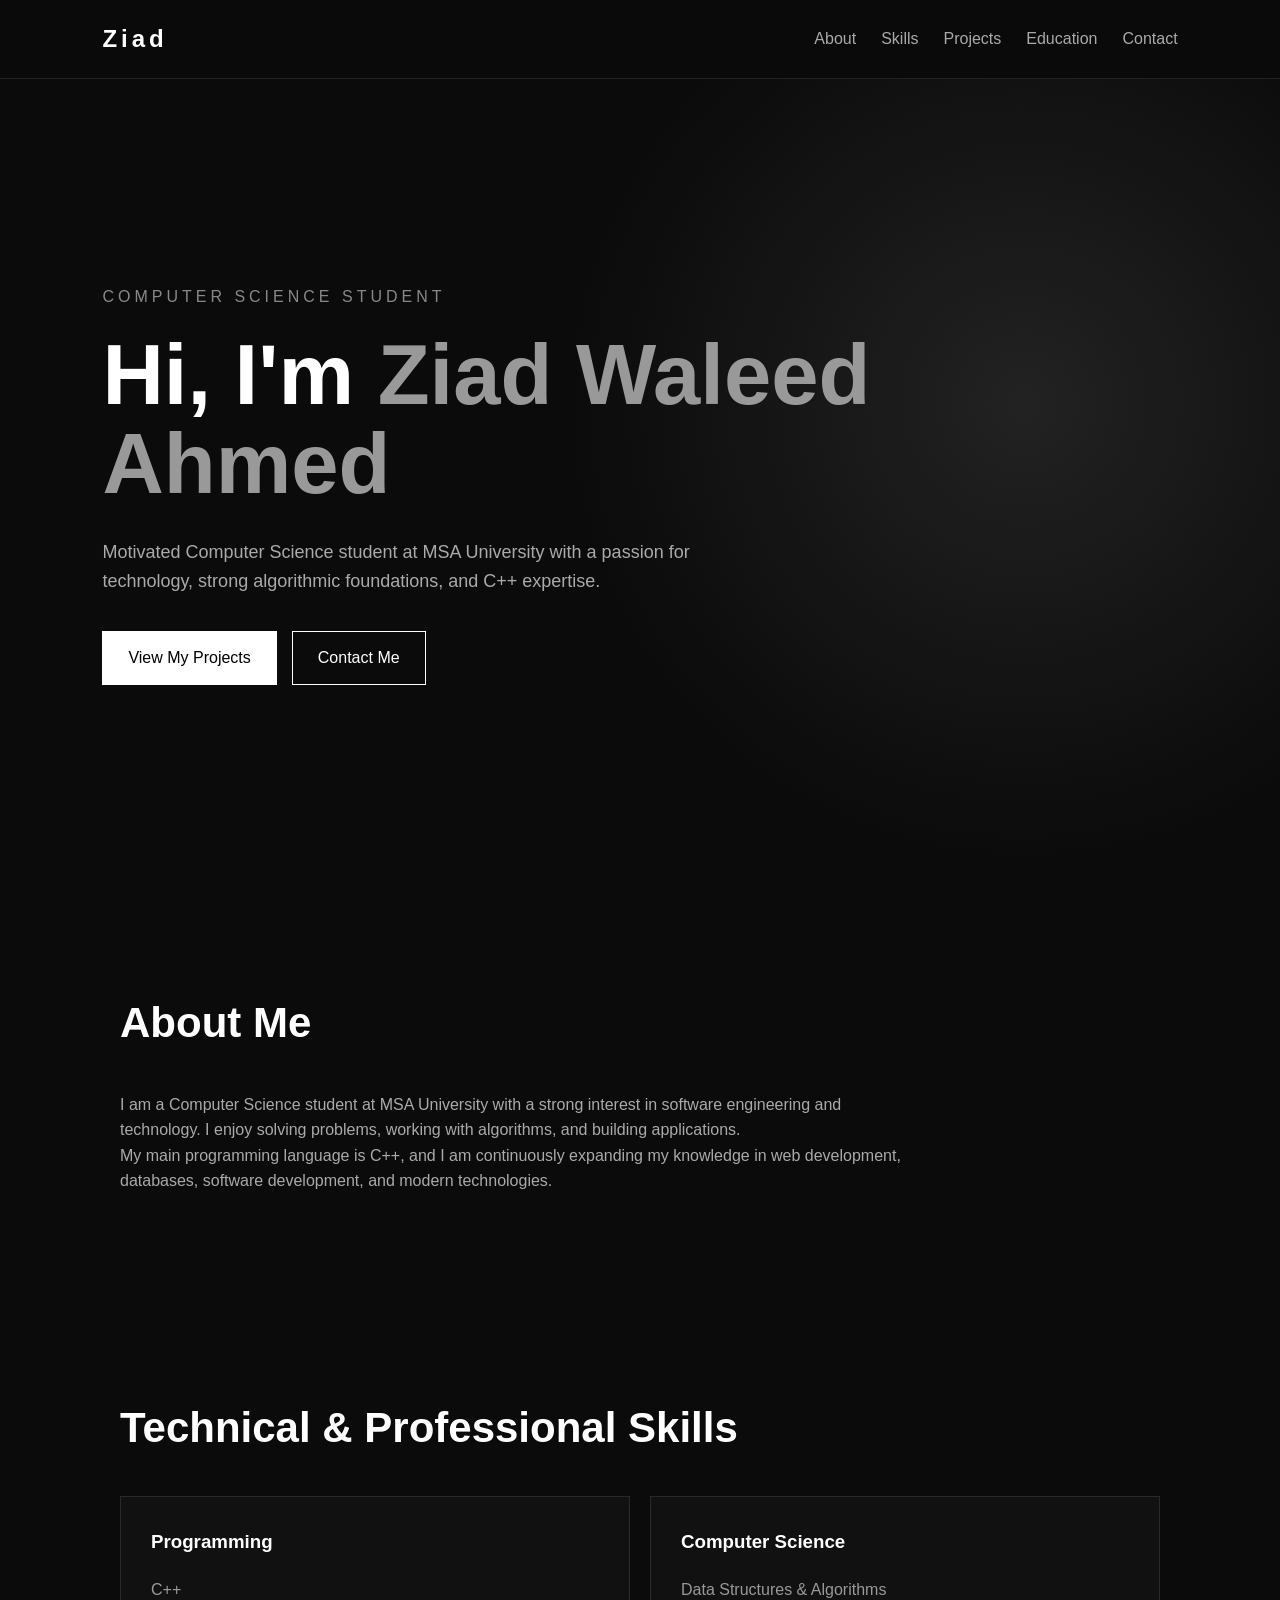
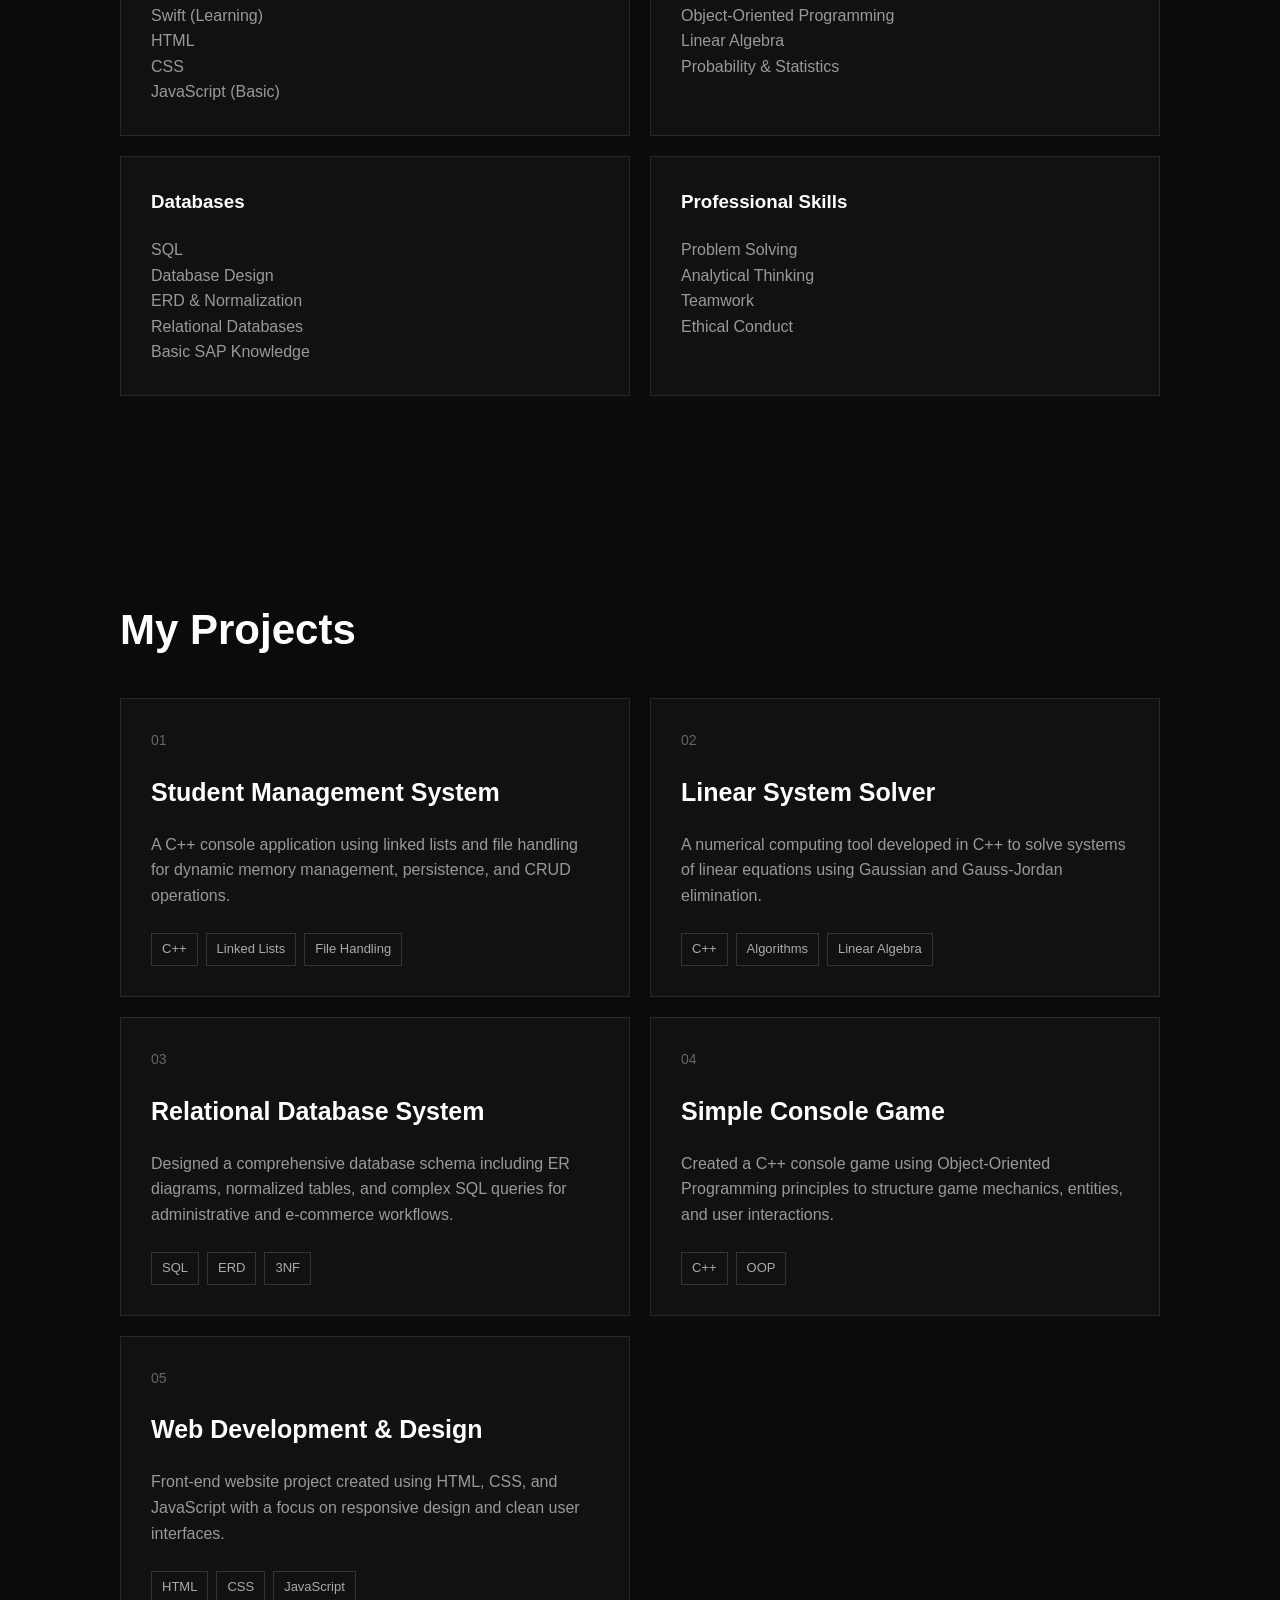
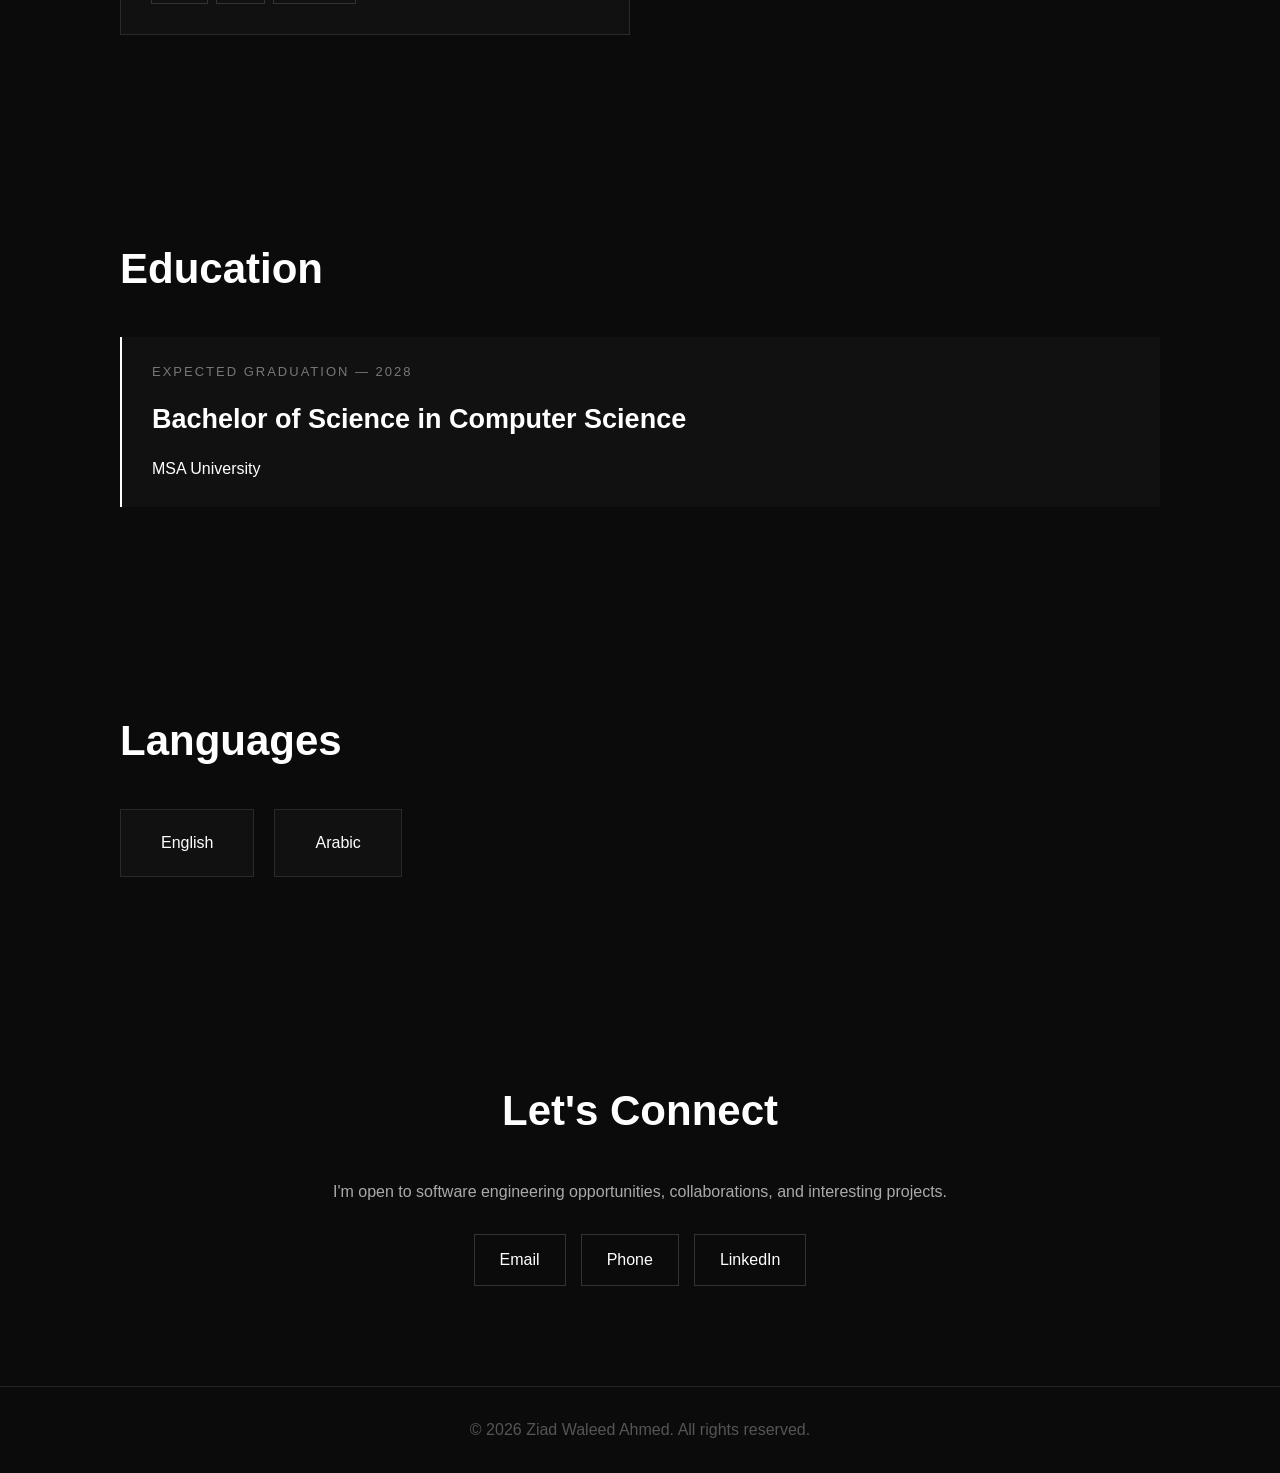
<file: index.html>
<html>
<head>
<script async src="https://www.googletagmanager.com/gtag/js?id=G-QK8NDSF0Z7"></script>
<script>
  window.dataLayer = window.dataLayer || [];
  function gtag(){dataLayer.push(arguments);}
  gtag('js', new Date());
  gtag('config', 'G-QK8NDSF0Z7');
</script>
    <meta charset="UTF-8">
    <meta name="viewport" content="width=device-width, initial-scale=1.0">
    <title>
      Ziad Waleed Ahmed | Computer Science Student
    </title>
   <link rel="stylesheet" href="style.css">
</head>
<!--                                            START                                               -->

  
<body>
    <div id="intro">
        <div class="intro-content">
            <h1>Ziad waleed</h1>
            <p>Welcome to my portfolio</p>
            <div class="loading-bar">
                <div class="loading-progress"></div>
            </div>
        </div>
    </div>
  
    <nav>
        <h2>Ziad</h2>
        <div class="nav-links">
            <a href="#about">About</a>
            <a href="#skills">Skills</a>
            <a href="#projects">Projects</a>
            <a href="#education">Education</a>
            <a href="#contact">Contact</a>
        </div>
    </nav>
  
    <header class="hero">                            <!--ka example hero-->
        <div class="hero-content">
            <p class="small-title">COMPUTER SCIENCE STUDENT</p>
            <h1>
                Hi, I'm <span>Ziad Waleed Ahmed</span>
            </h1>
            <p class="hero-description">
                Motivated Computer Science student at MSA University
                with a passion for technology, strong algorithmic
                foundations, and C++ expertise.
            </p>
            <div class="hero-buttons">
                <a href="#projects" class="button">View My Projects</a>
                <a href="#contact" class="button secondary">Contact Me</a>
            </div>
        </div>
    </header>

    <section id="about">
        <h2>About Me</h2>
        <p>
            I am a Computer Science student at MSA University with a strong
            interest in software engineering and technology. I enjoy solving
            problems, working with algorithms, and building applications.
        </p>
        <p>
            My main programming language is C++, and I am continuously
            expanding my knowledge in web development, databases,
            software development, and modern technologies.</p>
    </section>

    <section id="skills">
        <h2>Technical & Professional Skills</h2>
        <div class="skills-container">
            <div class="skill-card">
                <h3>Programming</h3>
                <p>C++</p>
                <p>Swift (Learning)</p>
                <p>HTML</p>
                <p>CSS</p>
                <p>JavaScript (Basic)</p>
            </div>
            <div class="skill-card">
                <h3>Computer Science</h3>
                <p>Data Structures & Algorithms</p>
                <p>Object-Oriented Programming</p>
                <p>Linear Algebra</p>
                <p>Probability & Statistics</p>
            </div>
            <div class="skill-card">
                <h3>Databases</h3>
                <p>SQL</p>
                <p>Database Design</p>
                <p>ERD & Normalization</p>
                <p>Relational Databases</p>
                <p>Basic SAP Knowledge</p>
            </div>
            <div class="skill-card">
                <h3>Professional Skills</h3>
                <p>Problem Solving</p>
                <p>Analytical Thinking</p>
                <p>Teamwork</p>
                <p>Ethical Conduct</p>
            </div>
        </div>
    </section>
  
    <section id="projects">
        <h2>My Projects</h2>
        <div class="projects-container">
            <div class="project-card">
                <span>01</span>
                <h3>Student Management System</h3>
                <p>
                    A C++ console application using linked lists and
                    file handling for dynamic memory management,
                    persistence, and CRUD operations.
                </p>
                <div class="tags">
                    <span>C++</span>
                    <span>Linked Lists</span>
                    <span>File Handling</span>
                </div>
            </div>
            <div class="project-card">
                <span>02</span>
                <h3>Linear System Solver</h3>
                <p>
                    A numerical computing tool developed in C++ to
                    solve systems of linear equations using Gaussian
                    and Gauss-Jordan elimination.
                </p>
                <div class="tags">
                    <span>C++</span>
                    <span>Algorithms</span>
                    <span>Linear Algebra</span>
                </div>
            </div>
            <div class="project-card">
                <span>03</span>
                <h3>Relational Database System</h3>
                <p>
                    Designed a comprehensive database schema including
                    ER diagrams, normalized tables, and complex SQL
                    queries for administrative and e-commerce workflows.
                </p>
                <div class="tags">
                    <span>SQL</span>
                    <span>ERD</span>
                    <span>3NF</span>
                </div>
            </div>
            <div class="project-card">
                <span>04</span>
                <h3>Simple Console Game</h3>
                <p>
                    Created a C++ console game using Object-Oriented
                    Programming principles to structure game mechanics,
                    entities, and user interactions.
                </p>
                <div class="tags">
                    <span>C++</span>
                    <span>OOP</span>
                </div>
            </div>
            <div class="project-card">
                <span>05</span>
                <h3>Web Development & Design</h3>
                <p>
                    Front-end website project created using HTML,
                    CSS, and JavaScript with a focus on responsive
                    design and clean user interfaces.
                </p>
                <div class="tags">
                    <span>HTML</span>
                    <span>CSS</span>
                    <span>JavaScript</span>
                </div>
            </div>
        </div>
    </section>   
  
  <!-- almost doneeeee -->
  
    <section id="education">
        <h2>Education</h2>
        <div class="education-card">
            <p class="date">EXPECTED GRADUATION — 2028</p>
            <h3>Bachelor of Science in Computer Science</h3>
            <p>MSA University</p>
        </div>
    </section>
    <section id="languages">
        <h2>Languages</h2>
        <div class="language-container">
            <div>English</div>
            <div>Arabic</div>
        </div>
    </section>
    <section id="contact">
        <h2>Let's Connect</h2>
        <p>
            I'm open to software engineering opportunities,
            collaborations, and interesting projects.
        </p>
        <div class="contact-links">
            <a href="mailto:ziadsalama26@proton.me">
                Email
            </a>
            <a href="tel:01158147561">
                Phone
            </a>
            <a href="https://linkedin.com/in/ziad-waleed-6329a6358"
               target="_blank">
                LinkedIn
            </a>
        </div>
    </section>
    <footer>
        <p>© 2026 Ziad Waleed Ahmed. All rights reserved.</p>
    </footer>
 <script src="script.js"></script>
</body>
</html>
 <!-- 7rkat nos kom el inspect de walahy-->
</file>
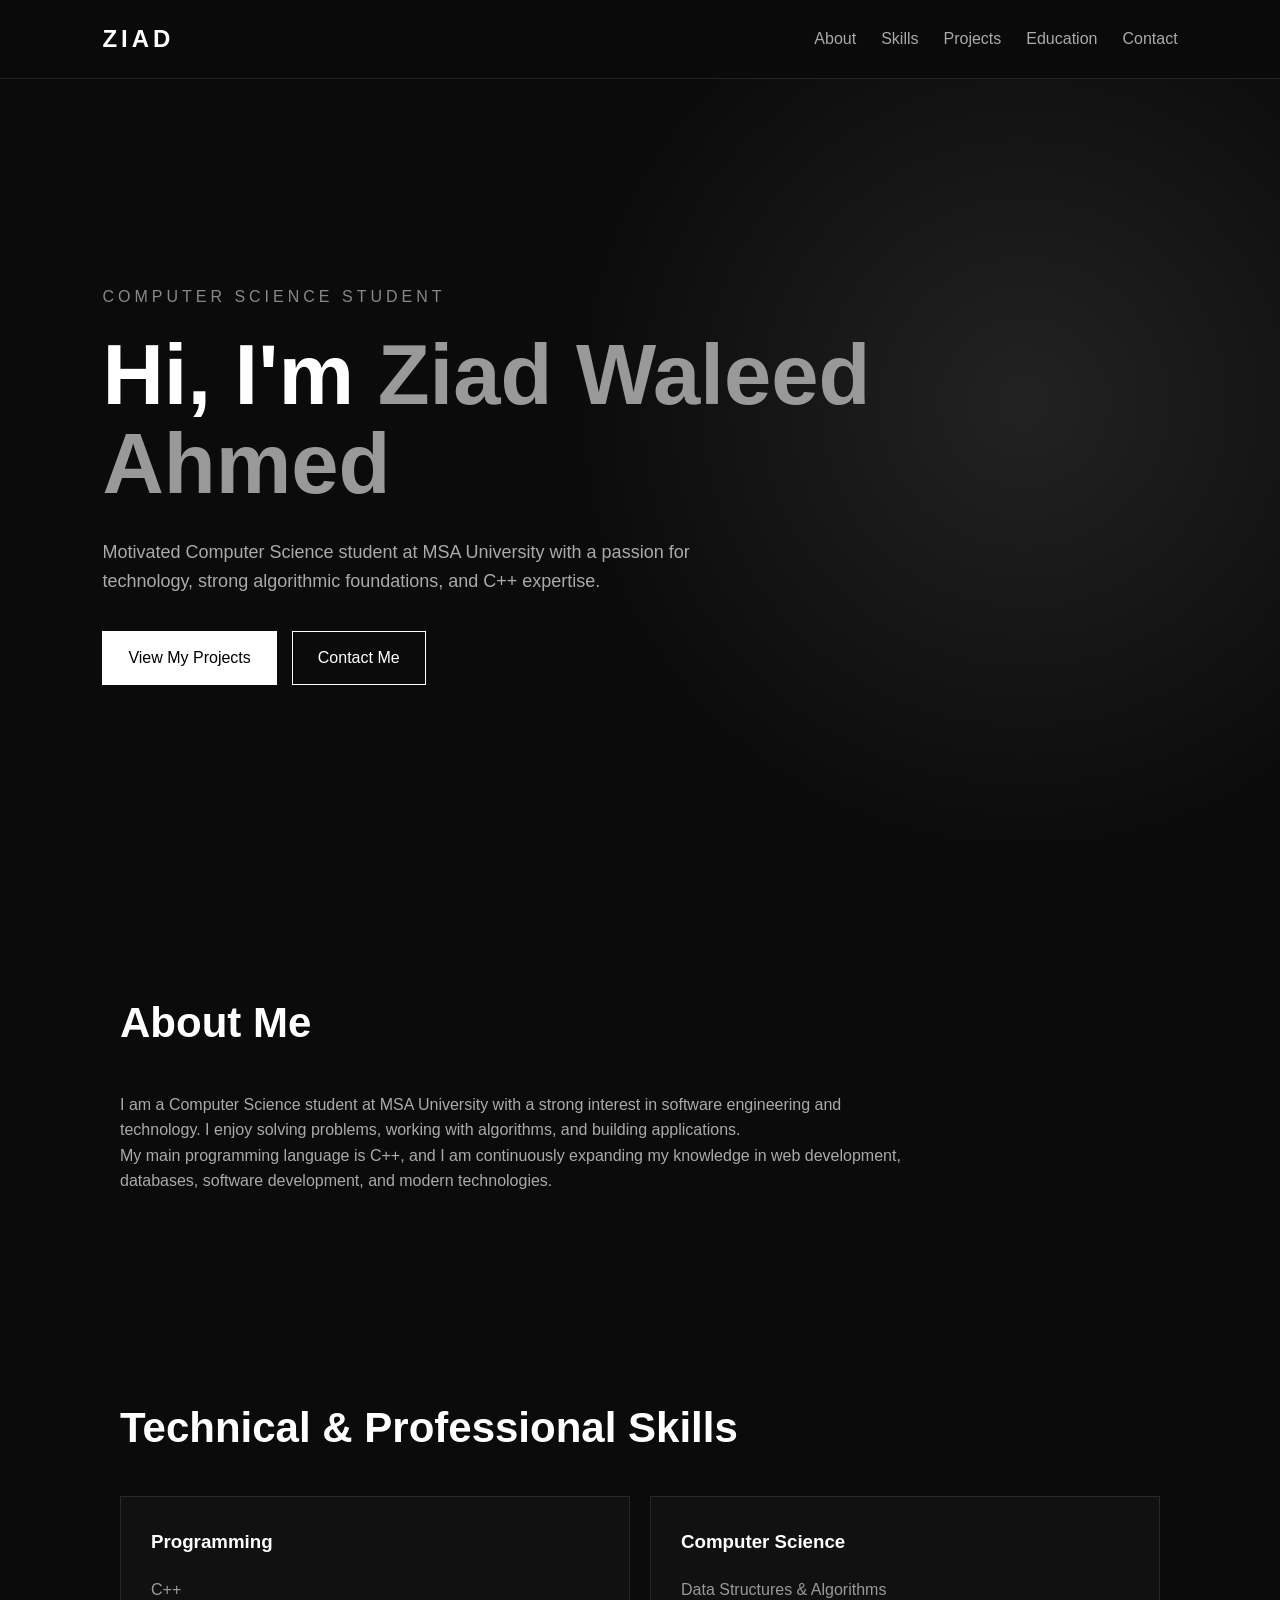
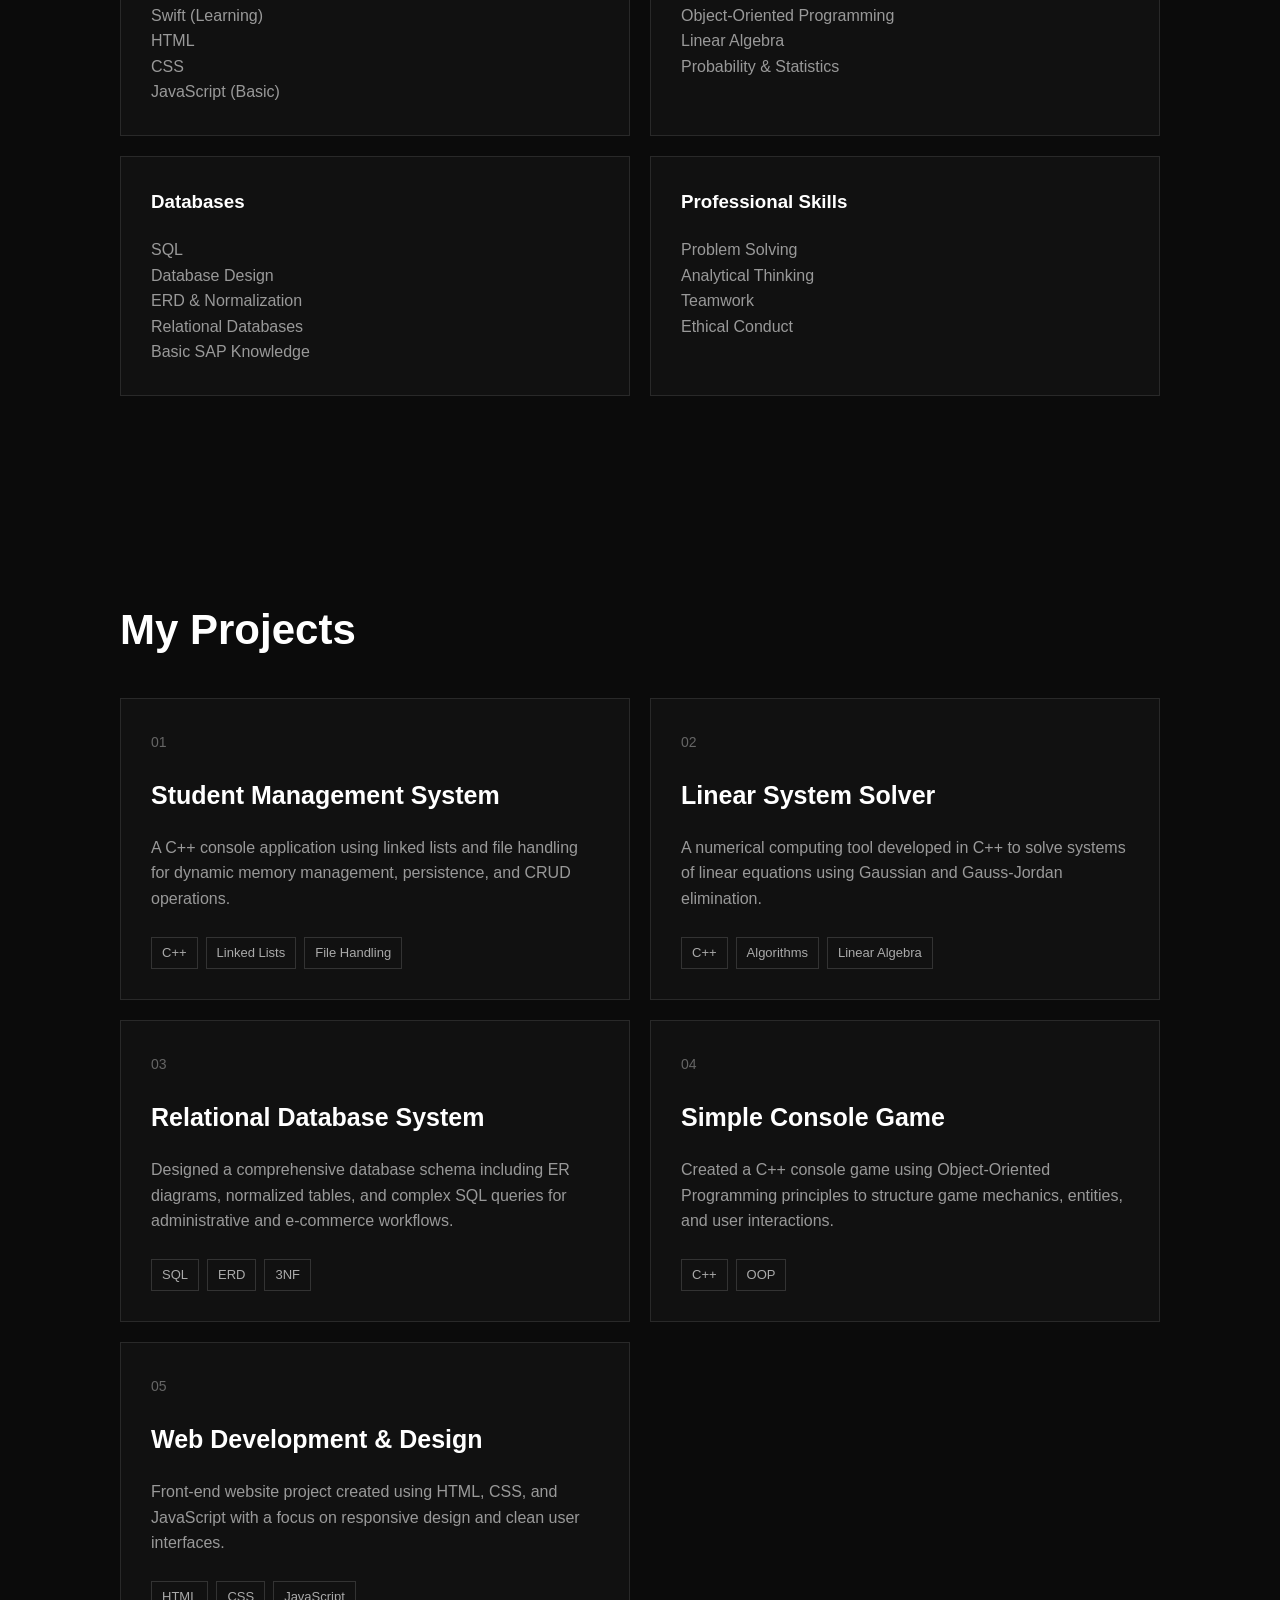
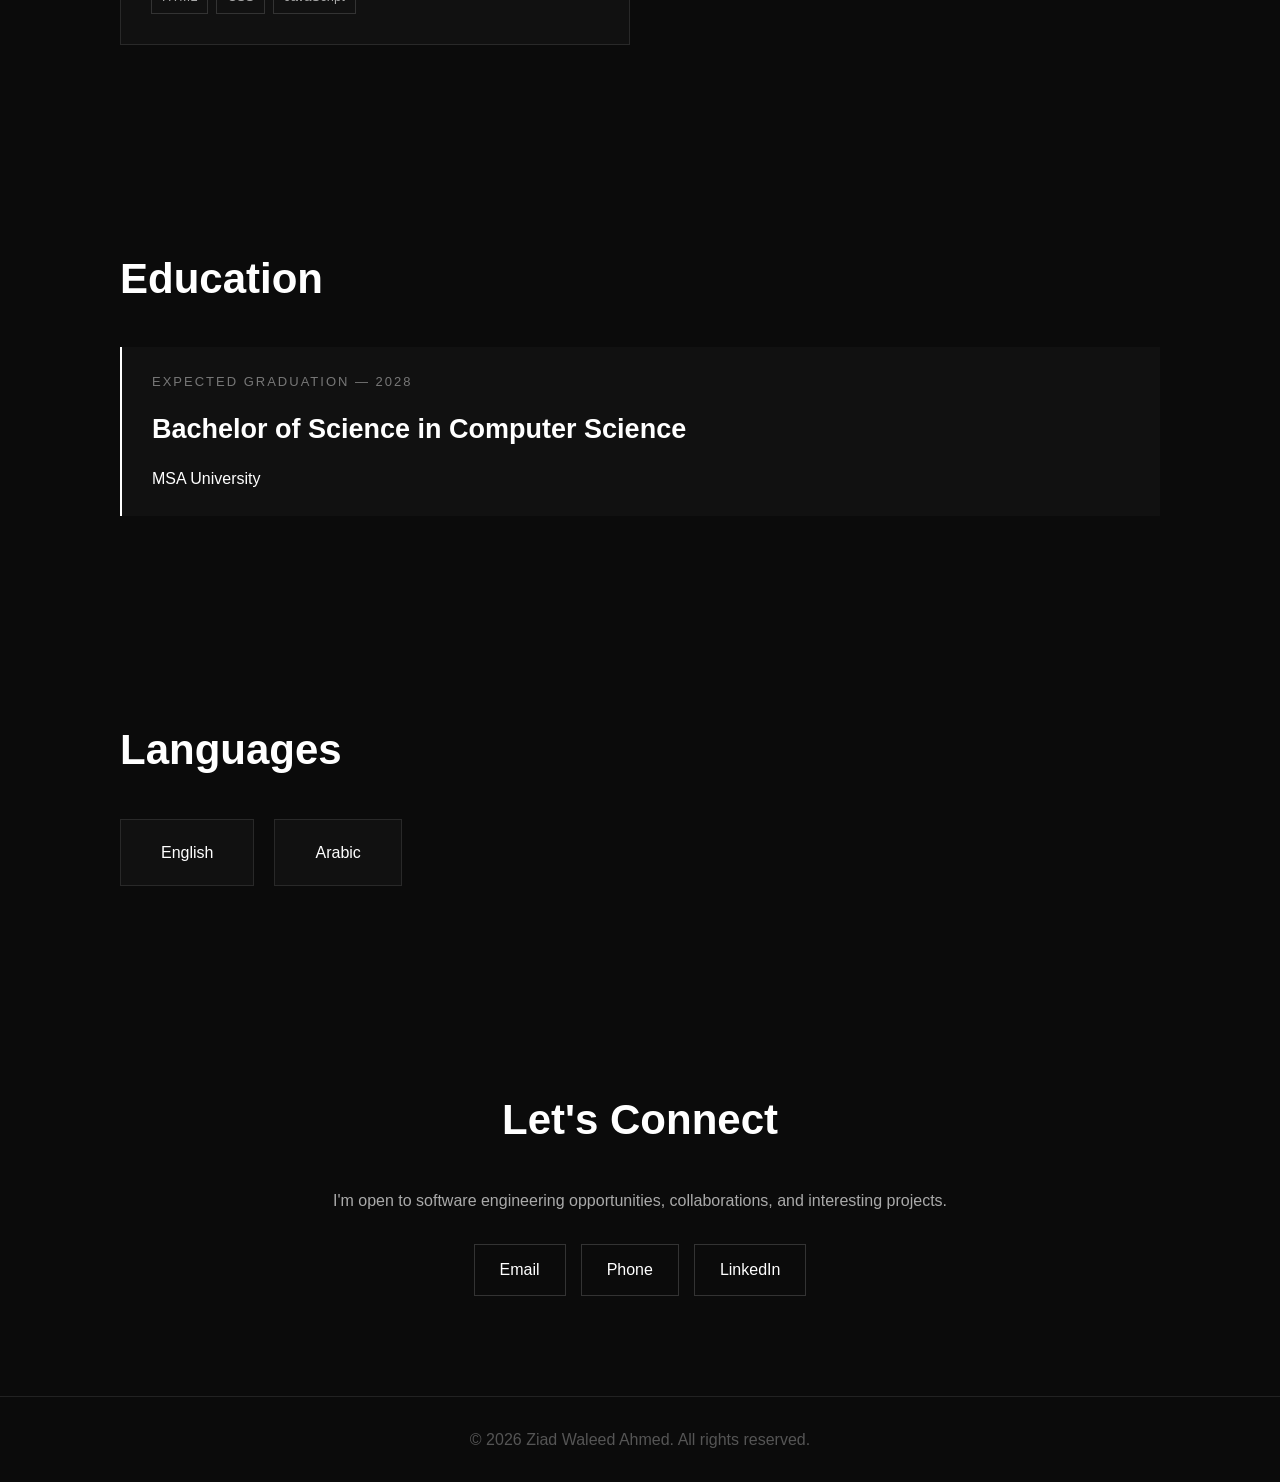
<file: ziad.html>
<!DOCTYPE html>
<html lang="en">
<head>
    <meta charset="UTF-8">
    <meta name="viewport" content="width=device-width, initial-scale=1.0">

    <title>Ziad Waleed Ahmed | Computer Science Student</title>

    <link rel="stylesheet" href="ziad.css">
</head>

<body>

    <!-- Intro Animation -->
    <div id="intro">
        <div class="intro-content">
            <h1>Ziad waleed</h1>
            <p>Welcome to my portfolio</p>

            <div class="loading-bar">
                <div class="loading-progress"></div>
            </div>
        </div>
    </div>


    <!-- Navigation -->
    <nav>
        <h2>ZIAD</h2>

        <div class="nav-links">
            <a href="#about">About</a>
            <a href="#skills">Skills</a>
            <a href="#projects">Projects</a>
            <a href="#education">Education</a>
            <a href="#contact">Contact</a>
        </div>
    </nav>


    <!-- Hero -->
    <header class="hero">

        <div class="hero-content">

            <p class="small-title">COMPUTER SCIENCE STUDENT</p>

            <h1>
                Hi, I'm <span>Ziad Waleed Ahmed</span>
            </h1>

            <p class="hero-description">
                Motivated Computer Science student at MSA University
                with a passion for technology, strong algorithmic
                foundations, and C++ expertise.
            </p>

            <div class="hero-buttons">
                <a href="#projects" class="button">View My Projects</a>
                <a href="#contact" class="button secondary">Contact Me</a>
            </div>

        </div>

    </header>


    <!-- About -->
    <section id="about">

        <h2>About Me</h2>

        <p>
            I am a Computer Science student at MSA University with a strong
            interest in software engineering and technology. I enjoy solving
            problems, working with algorithms, and building applications.
        </p>

        <p>
            My main programming language is C++, and I am continuously
            expanding my knowledge in web development, databases,
            software development, and modern technologies.
        </p>

    </section>


    <!-- Skills -->
    <section id="skills">

        <h2>Technical & Professional Skills</h2>

        <div class="skills-container">

            <div class="skill-card">
                <h3>Programming</h3>
                <p>C++</p>
                <p>Swift (Learning)</p>
                <p>HTML</p>
                <p>CSS</p>
                <p>JavaScript (Basic)</p>
            </div>

            <div class="skill-card">
                <h3>Computer Science</h3>
                <p>Data Structures & Algorithms</p>
                <p>Object-Oriented Programming</p>
                <p>Linear Algebra</p>
                <p>Probability & Statistics</p>
            </div>

            <div class="skill-card">
                <h3>Databases</h3>
                <p>SQL</p>
                <p>Database Design</p>
                <p>ERD & Normalization</p>
                <p>Relational Databases</p>
                <p>Basic SAP Knowledge</p>
            </div>

            <div class="skill-card">
                <h3>Professional Skills</h3>
                <p>Problem Solving</p>
                <p>Analytical Thinking</p>
                <p>Teamwork</p>
                <p>Ethical Conduct</p>
            </div>

        </div>

    </section>


    <!-- Projects -->
    <section id="projects">

        <h2>My Projects</h2>

        <div class="projects-container">

            <div class="project-card">
                <span>01</span>
                <h3>Student Management System</h3>

                <p>
                    A C++ console application using linked lists and
                    file handling for dynamic memory management,
                    persistence, and CRUD operations.
                </p>

                <div class="tags">
                    <span>C++</span>
                    <span>Linked Lists</span>
                    <span>File Handling</span>
                </div>
            </div>


            <div class="project-card">
                <span>02</span>
                <h3>Linear System Solver</h3>

                <p>
                    A numerical computing tool developed in C++ to
                    solve systems of linear equations using Gaussian
                    and Gauss-Jordan elimination.
                </p>

                <div class="tags">
                    <span>C++</span>
                    <span>Algorithms</span>
                    <span>Linear Algebra</span>
                </div>
            </div>


            <div class="project-card">
                <span>03</span>
                <h3>Relational Database System</h3>

                <p>
                    Designed a comprehensive database schema including
                    ER diagrams, normalized tables, and complex SQL
                    queries for administrative and e-commerce workflows.
                </p>

                <div class="tags">
                    <span>SQL</span>
                    <span>ERD</span>
                    <span>3NF</span>
                </div>
            </div>


            <div class="project-card">
                <span>04</span>
                <h3>Simple Console Game</h3>

                <p>
                    Created a C++ console game using Object-Oriented
                    Programming principles to structure game mechanics,
                    entities, and user interactions.
                </p>

                <div class="tags">
                    <span>C++</span>
                    <span>OOP</span>
                </div>
            </div>


            <div class="project-card">
                <span>05</span>
                <h3>Web Development & Design</h3>

                <p>
                    Front-end website project created using HTML,
                    CSS, and JavaScript with a focus on responsive
                    design and clean user interfaces.
                </p>

                <div class="tags">
                    <span>HTML</span>
                    <span>CSS</span>
                    <span>JavaScript</span>
                </div>
            </div>

        </div>

    </section>


    <!-- Education -->
    <section id="education">

        <h2>Education</h2>

        <div class="education-card">

            <p class="date">EXPECTED GRADUATION — 2028</p>

            <h3>Bachelor of Science in Computer Science</h3>

            <p>MSA University</p>

        </div>

    </section>


    <!-- Languages -->
    <section id="languages">

        <h2>Languages</h2>

        <div class="language-container">
            <div>English</div>
            <div>Arabic</div>
        </div>

    </section>


    <!-- Contact -->
    <section id="contact">

        <h2>Let's Connect</h2>

        <p>
            I'm open to software engineering opportunities,
            collaborations, and interesting projects.
        </p>

        <div class="contact-links">

            <a href="mailto:ziadsalama26@proton.me">
                Email
            </a>

            <a href="tel:01158147561">
                Phone
            </a>

            <a href="https://linkedin.com/in/ziad-waleed-6329a6358"
               target="_blank">
                LinkedIn
            </a>

        </div>

    </section>


    <footer>
        <p>© 2026 Ziad Waleed Ahmed. All rights reserved.</p>
    </footer>


    <script src="ziad.js"></script>

</body>
</html>
</file>
<file: style.css>
* {
    margin: 0;
    padding: 0;
    box-sizing: border-box;
}
html {
    scroll-behavior: smooth;
}
body {
    font-family: Arial, sans-serif;
    background: #0b0b0b;
    color: #ffffff;
    line-height: 1.6;
}
#intro {
    position: fixed;
    inset: 0;
    background: #0b0b0b;

    display: flex;
    justify-content: center;
    align-items: center;

    z-index: 9999;

    animation: introFade 1s ease 3s forwards;
}
.intro-content {
    text-align: center;
}
.intro-content h1 {
    font-size: 80px;
    letter-spacing: 18px;
    margin-bottom: 15px;
    animation: introZoom 1.2s ease;
}
.intro-content p {
    color: #999;
    font-size: 18px;
}
.loading-bar {
    width: 250px;
    height: 3px;

    background: #333;

    margin: 30px auto;
}
.loading-progress {
    width: 0;
    height: 100%;
    background: white;

    animation: loading 3s ease forwards;
}
@keyframes introZoom {
    from {
        opacity: 0;
        transform: scale(0.7);
    }
    to {
        opacity: 1;
        transform: scale(1);
    }
}
@keyframes loading {
    from {
        width: 0;
    }

    to {
        width: 100%;
    }
}

@keyframes introFade {
    to {
        opacity: 0;
        visibility: hidden;
    }
}
nav {
    position: sticky;
    top: 0;
    display: flex;
    justify-content: space-between;
    align-items: center;

    padding: 20px 8%;

    background: rgba(11, 11, 11, 0.9);

    border-bottom: 1px solid #222;

    z-index: 100;
}

nav h2 {
    letter-spacing: 4px;
}

.nav-links {
    display: flex;
    gap: 25px;
}

.nav-links a {
    color: #aaa;
    text-decoration: none;
    transition: 0.3s;
}

.nav-links a:hover {
    color: white;
}
.hero {
    min-height: 90vh;

    display: flex;
    align-items: center;

    padding: 80px 8%;

    background:
        radial-gradient(circle at 80% 40%, #222 0%, #0b0b0b 40%);
}

.hero-content {
    max-width: 800px;
}

.small-title {
    color: #888;
    letter-spacing: 4px;
    margin-bottom: 20px;
}

.hero h1 {
    font-size: clamp(45px, 7vw, 85px);
    line-height: 1.05;
    margin-bottom: 30px;
}

.hero h1 span {
    color: #999;
}

.hero-description {
    max-width: 650px;
    color: #aaa;
    font-size: 18px;
}

.hero-buttons {
    margin-top: 35px;
    display: flex;
    gap: 15px;
}

.button {
    padding: 13px 25px;

    background: white;
    color: black;

    text-decoration: none;

    border: 1px solid white;

    transition: 0.3s;
}

.button:hover {
    background: transparent;
    color: white;
}

.button.secondary {
    background: transparent;
    color: white;
}

.button.secondary:hover {
    background: white;
    color: black;
}

section {
    max-width: 1100px;
    margin: auto;

    padding: 100px 30px;
}

section h2 {
    font-size: 42px;
    margin-bottom: 35px;
}

section > p {
    color: #aaa;
    max-width: 800px;
}

.skills-container {
    display: grid;

    grid-template-columns: repeat(2, 1fr);

    gap: 20px;
}

.skill-card {
    padding: 30px;

    border: 1px solid #292929;

    background: #111;

    transition: 0.3s;
}

.skill-card:hover {
    transform: translateY(-5px);
    border-color: #555;
}

.skill-card h3 {
    margin-bottom: 20px;
}

.skill-card p {
    color: #999;
}

.projects-container {
    display: grid;

    grid-template-columns: repeat(2, 1fr);

    gap: 20px;
}

.project-card {
    padding: 30px;

    min-height: 260px;

    background: #111;

    border: 1px solid #292929;

    transition: 0.3s;
}

.project-card:hover {
    transform: translateY(-7px);
    border-color: #666;
}

.project-card > span {
    color: #666;
    font-size: 14px;
}

.project-card h3 {
    font-size: 25px;
    margin: 20px 0;
}

.project-card p {
    color: #999;
}

.tags {
    display: flex;
    flex-wrap: wrap;
    gap: 8px;

    margin-top: 25px;
}

.tags span {
    border: 1px solid #333;
    padding: 5px 10px;

    color: #aaa;

    font-size: 13px;
}

.education-card {
    border-left: 2px solid white;

    padding: 25px 30px;

    background: #111;
}

.education-card .date {
    color: #777;
    letter-spacing: 2px;
    font-size: 13px;
}

.education-card h3 {
    font-size: 27px;
    margin: 15px 0;
}
.language-container {
    display: flex;
    gap: 20px;
}

.language-container div {
    padding: 20px 40px;

    background: #111;

    border: 1px solid #292929;
}
#contact {
    text-align: center;
}

#contact p {
    margin: auto;
}

.contact-links {
    display: flex;

    justify-content: center;

    gap: 15px;

    margin-top: 30px;
}

.contact-links a {
    padding: 12px 25px;

    border: 1px solid #333;

    color: white;

    text-decoration: none;

    transition: 0.3s;
}

.contact-links a:hover {
    background: white;
    color: black;
}
footer {
    text-align: center;

    padding: 30px;

    border-top: 1px solid #222;

    color: #555;
}
@media (max-width: 700px) {

    nav {
        padding: 15px 5%;
    }

    .nav-links {
        display: none;
    }

    .hero {
        padding: 60px 6%;
    }

    .hero h1 {
        font-size: 48px;
    }

    .hero-buttons {
        flex-direction: column;
    }

    .button {
        text-align: center;
    }

    section {
        padding: 70px 20px;
    }

    section h2 {
        font-size: 35px;
    }

    .skills-container,
    .projects-container {
        grid-template-columns: 1fr;
    }

    .language-container {
        flex-direction: column;
    }

    .contact-links {
        flex-direction: column;
    }
}
</file>
<file: ziad.css>
* {
    margin: 0;
    padding: 0;
    box-sizing: border-box;
}

html {
    scroll-behavior: smooth;
}

body {
    font-family: Arial, sans-serif;
    background: #0b0b0b;
    color: #ffffff;
    line-height: 1.6;
}

/* INTRO */

#intro {
    position: fixed;
    inset: 0;
    background: #0b0b0b;

    display: flex;
    justify-content: center;
    align-items: center;

    z-index: 9999;

    animation: introFade 1s ease 3s forwards;
}

.intro-content {
    text-align: center;
}

.intro-content h1 {
    font-size: 80px;
    letter-spacing: 18px;
    margin-bottom: 15px;

    animation: introZoom 1.2s ease;
}

.intro-content p {
    color: #999;
    font-size: 18px;
}

.loading-bar {
    width: 250px;
    height: 3px;

    background: #333;

    margin: 30px auto;
}

.loading-progress {
    width: 0;
    height: 100%;
    background: white;

    animation: loading 3s ease forwards;
}

@keyframes introZoom {
    from {
        opacity: 0;
        transform: scale(0.7);
    }

    to {
        opacity: 1;
        transform: scale(1);
    }
}

@keyframes loading {
    from {
        width: 0;
    }

    to {
        width: 100%;
    }
}

@keyframes introFade {
    to {
        opacity: 0;
        visibility: hidden;
    }
}


/* NAVIGATION */

nav {
    position: sticky;
    top: 0;

    display: flex;
    justify-content: space-between;
    align-items: center;

    padding: 20px 8%;

    background: rgba(11, 11, 11, 0.9);

    border-bottom: 1px solid #222;

    z-index: 100;
}

nav h2 {
    letter-spacing: 4px;
}

.nav-links {
    display: flex;
    gap: 25px;
}

.nav-links a {
    color: #aaa;
    text-decoration: none;
    transition: 0.3s;
}

.nav-links a:hover {
    color: white;
}


/* HERO */

.hero {
    min-height: 90vh;

    display: flex;
    align-items: center;

    padding: 80px 8%;

    background:
        radial-gradient(circle at 80% 40%, #222 0%, #0b0b0b 40%);
}

.hero-content {
    max-width: 800px;
}

.small-title {
    color: #888;
    letter-spacing: 4px;
    margin-bottom: 20px;
}

.hero h1 {
    font-size: clamp(45px, 7vw, 85px);
    line-height: 1.05;
    margin-bottom: 30px;
}

.hero h1 span {
    color: #999;
}

.hero-description {
    max-width: 650px;
    color: #aaa;
    font-size: 18px;
}

.hero-buttons {
    margin-top: 35px;
    display: flex;
    gap: 15px;
}

.button {
    padding: 13px 25px;

    background: white;
    color: black;

    text-decoration: none;

    border: 1px solid white;

    transition: 0.3s;
}

.button:hover {
    background: transparent;
    color: white;
}

.button.secondary {
    background: transparent;
    color: white;
}

.button.secondary:hover {
    background: white;
    color: black;
}


/* SECTIONS */

section {
    max-width: 1100px;
    margin: auto;

    padding: 100px 30px;
}

section h2 {
    font-size: 42px;
    margin-bottom: 35px;
}

section > p {
    color: #aaa;
    max-width: 800px;
}


/* SKILLS */

.skills-container {
    display: grid;

    grid-template-columns: repeat(2, 1fr);

    gap: 20px;
}

.skill-card {
    padding: 30px;

    border: 1px solid #292929;

    background: #111;

    transition: 0.3s;
}

.skill-card:hover {
    transform: translateY(-5px);
    border-color: #555;
}

.skill-card h3 {
    margin-bottom: 20px;
}

.skill-card p {
    color: #999;
}


/* PROJECTS */

.projects-container {
    display: grid;

    grid-template-columns: repeat(2, 1fr);

    gap: 20px;
}

.project-card {
    padding: 30px;

    min-height: 260px;

    background: #111;

    border: 1px solid #292929;

    transition: 0.3s;
}

.project-card:hover {
    transform: translateY(-7px);
    border-color: #666;
}

.project-card > span {
    color: #666;
    font-size: 14px;
}

.project-card h3 {
    font-size: 25px;
    margin: 20px 0;
}

.project-card p {
    color: #999;
}

.tags {
    display: flex;
    flex-wrap: wrap;
    gap: 8px;

    margin-top: 25px;
}

.tags span {
    border: 1px solid #333;
    padding: 5px 10px;

    color: #aaa;

    font-size: 13px;
}


/* EDUCATION */

.education-card {
    border-left: 2px solid white;

    padding: 25px 30px;

    background: #111;
}

.education-card .date {
    color: #777;
    letter-spacing: 2px;
    font-size: 13px;
}

.education-card h3 {
    font-size: 27px;
    margin: 15px 0;
}


/* LANGUAGES */

.language-container {
    display: flex;
    gap: 20px;
}

.language-container div {
    padding: 20px 40px;

    background: #111;

    border: 1px solid #292929;
}


/* CONTACT */

#contact {
    text-align: center;
}

#contact p {
    margin: auto;
}

.contact-links {
    display: flex;

    justify-content: center;

    gap: 15px;

    margin-top: 30px;
}

.contact-links a {
    padding: 12px 25px;

    border: 1px solid #333;

    color: white;

    text-decoration: none;

    transition: 0.3s;
}

.contact-links a:hover {
    background: white;
    color: black;
}


/* FOOTER */

footer {
    text-align: center;

    padding: 30px;

    border-top: 1px solid #222;

    color: #555;
}


/* MOBILE */

@media (max-width: 700px) {

    nav {
        padding: 15px 5%;
    }

    .nav-links {
        display: none;
    }

    .hero {
        padding: 60px 6%;
    }

    .hero h1 {
        font-size: 48px;
    }

    .hero-buttons {
        flex-direction: column;
    }

    .button {
        text-align: center;
    }

    section {
        padding: 70px 20px;
    }

    section h2 {
        font-size: 35px;
    }

    .skills-container,
    .projects-container {
        grid-template-columns: 1fr;
    }

    .language-container {
        flex-direction: column;
    }

    .contact-links {
        flex-direction: column;
    }
}
</file>
